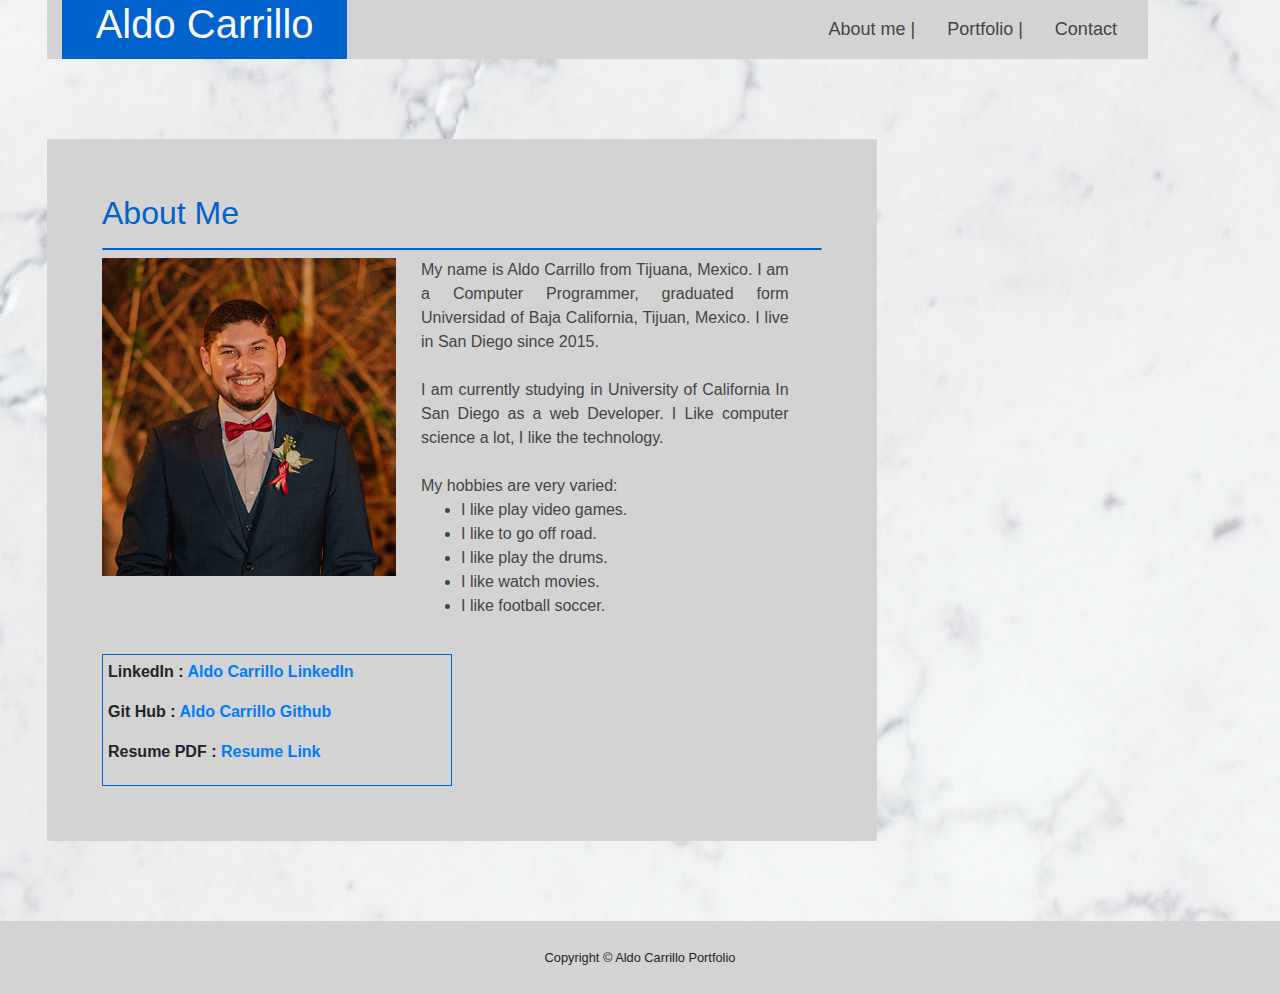
<file: index.html>
<!DOCTYPE html>
<html lang="en">
    <head>
        <meta charset="UTF-8">
        <meta name="viewport" content="width=device-width, initial-scale=1.0">
        <title>Portfolio</title>

        <link rel="stylesheet" href="https://maxcdn.bootstrapcdn.com/bootstrap/4.0.0/css/bootstrap.min.css">
        <link rel="stylesheet" href="style.css">
    </head>
    
    <body>

        <!--  Main Container of the webpag-->
        <div class="container" id="MainContainer">
            

            <!-- First row of the webpage the H1 and the Navbar -->
            <div class="row">
            
                <div class="col-md-3" id="h1container">
                    <h1>Aldo Carrillo</h1>
                </div>
                
                <div class="col-md-8" id="navbar">
                    <nav class="nav">
                        <a class="nav-link" href="index.html">About me  |</a>
                        <a class="nav-link" href="portafolio.html">Portfolio  |</a>
                        <a class="nav-link" href="contact.html">Contact</a>
                    </nav>
                
                </div>
    
            </div>
            
             <!-- The container of the all info about me-->
            <div class="container" id="InfoContainer">
            
                <div class="row">
                     <!--H2 About me -->
                    <div class="col-md-12" id="h2aboutme">
                        <h2>About Me</h2>
                    </div>
                   

                </div>

                <hr>

                <div class="row">
                    
                     <!-- Picture of my self-->
                    <div class="col-md-4" id="aboutmeImage">
                        
                        <img src="images/aboutme.png" alt="aboutmeimg" class="imgAboutme" >                          
                        
                    </div>
                    
                     <!--Text description about my self-->
                    <div class="col-md-6" id="aboutmetext">
                        <a>
                         My name is Aldo Carrillo from Tijuana, Mexico. 
                         I am a Computer Programmer, graduated form Universidad of Baja California, Tijuan, Mexico. 
                         I live in San Diego since 2015. <br><br>
                         I am currently studying in University of California In San Diego as a web Developer.
                         I Like computer science a lot, I like the technology.

                         </a>
                        <br>
                        <br>
                         <!--More text about my self -->
                        <div >
                            <a>
                                My hobbies are very varied: 
                                <ul>
                                    <li>
                                        I like play video games.
                                    </li>
                                    <li>
                                        I like to go off road.
                                    </li>
                                    <li>
                                        I like play the drums.
                                    </li>
                                    <li>
                                        I like watch movies.
                                    </li>
                                    <li>
                                        I like football soccer.
                                    </li>
                                </ul>
                                
                                </a>
                        </div>
                    </div>


                </div>

                <div id="profileLinks">
                    <p>LinkedIn : <a href="https://www.linkedin.com/in/aldo-carrillo-b69116a5" target="_blank"> Aldo Carrillo LinkedIn</a> </p>
                    
                    <p>Git Hub : <a href="https://github.com/AldoCarrillo" target="_blank"> Aldo Carrillo Github</a> </p>
                    <p>Resume PDF : <a href="https://drive.google.com/file/d/1EgKjI2P9mJ_Q_Ex2G6in2Tfo0OBVr_n2/view?usp=sharing" target="_blank"> Resume Link</a> </p>

                    
                </div>
 
            </div>
            
        </div>


         <!-- Footer of the web page-->
        
        <footer id="sticky-footer" class="py-4 dimgray text-white-50">
            <div class="container text-center">
              <small>Copyright &copy; Aldo Carrillo Portfolio</small>
            </div>
        </footer>  
         

    </body>


</html>
</file>
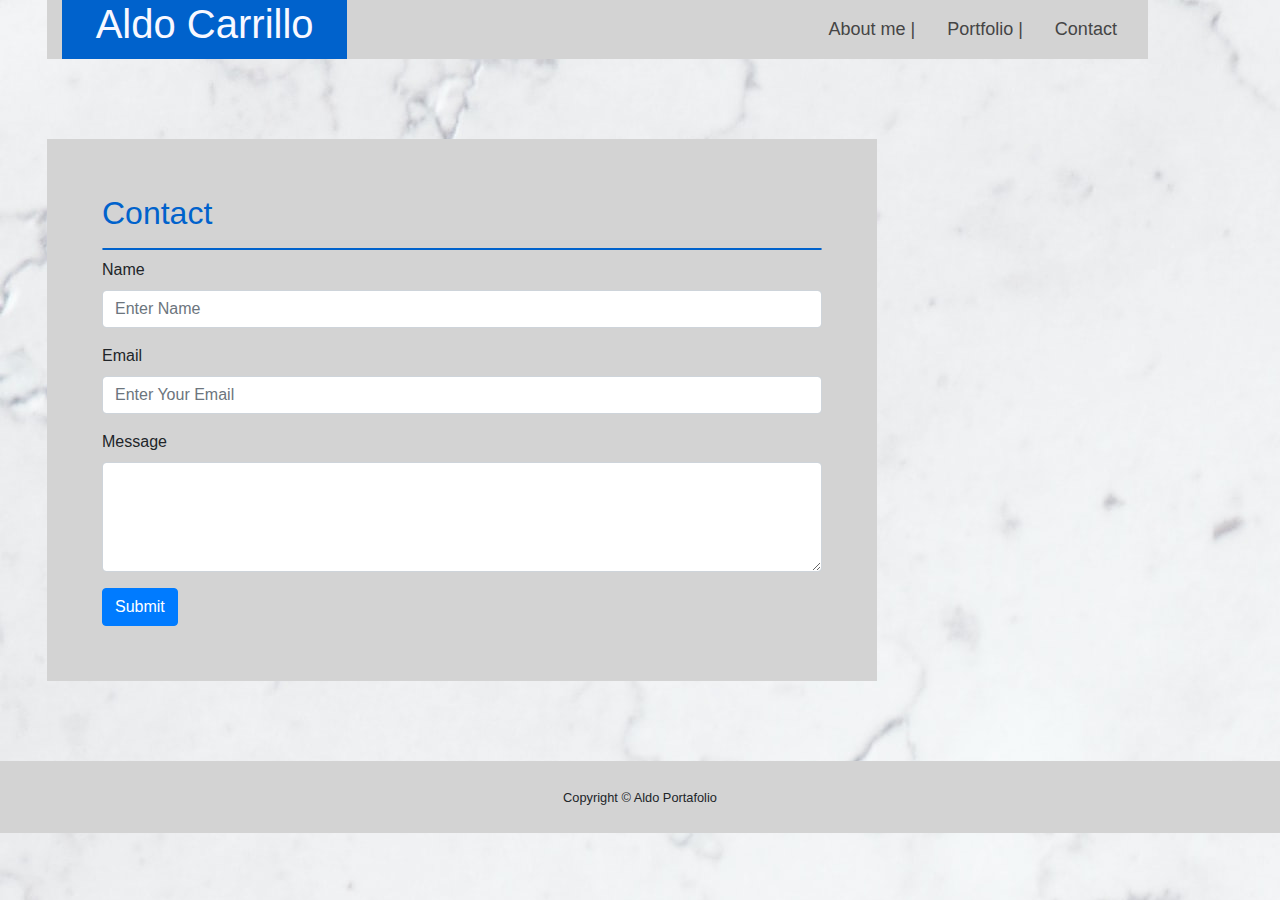
<file: contact.html>
<!DOCTYPE html>
<html lang="en">
    <head>
        <meta charset="UTF-8">
        <meta name="viewport" content="width=device-width, initial-scale=1.0">
        <title>Contact</title>

        <link rel="stylesheet" href="https://maxcdn.bootstrapcdn.com/bootstrap/4.0.0/css/bootstrap.min.css">
        <link rel="stylesheet" href="style.css">
    </head>
    
    <body>

         <!-- main container of the all info of  the web page header nav info and footer-->
        <div class="container" id="MainContainer">
            

             <!-- container of the header and the nav bar-->
            <div class="row">
                <div class="col-md-3" id="h1container">
                    <h1>Aldo Carrillo</h1>
                </div>
                
                <div class="col-md-8" id="navbar">
                    <nav class="nav">
                        <a class="nav-link" href="index.html">About me  |</a>
                        <a class="nav-link" href="portafolio.html">Portfolio  |</a>
                        <a class="nav-link" href="contact.html">Contact</a>
                    </nav>
                
                </div>

            </div>
            

             <!-- Container of the h2 and the form-->
            <div class="container" id="InfoContainer">
            
                <div class="row">
                     <!-- h2 header-->
                    <div class="col-md-12" id="h2aboutme">
                        <h2>Contact</h2>
                    </div>
        
                </div>

                <hr>


                 <!-- bootstrap from to get name email and text to send a email-->
                <form>

                    <div class="form-group">
                      <label for="exampleInputEmail1">Name</label>
                      <input type="text" class="form-control" id="exampleInputEmail1" aria-describedby="emailHelp" placeholder="Enter Name">
                      
                    </div>

                    <div class="form-group">
                      <label for="exampleInputPassword1">Email</label>
                      <input type="email" class="form-control" id="exampleInputPassword1" placeholder="Enter Your Email">
                    </div>

                    <div class="form-group">
                      <label for="exampleInputPassword1">Message</label>
                      <textarea class="form-control" id="exampleFormControlTextarea1" rows="4"></textarea>
                    </div>

                    
                     <!-- button to summit the info-->
                    <button type="submit" class="btn btn-primary">Submit</button>

                  </form>

            </div>

        </div>

         <!--Footer of the web page -->

        <footer id="sticky-footer" class="py-4 dimgray text-white-50">
            <div class="container text-center">
              <small>Copyright &copy; Aldo Portafolio</small>
            </div>
        </footer>  
        
    </body>

</html>
</file>
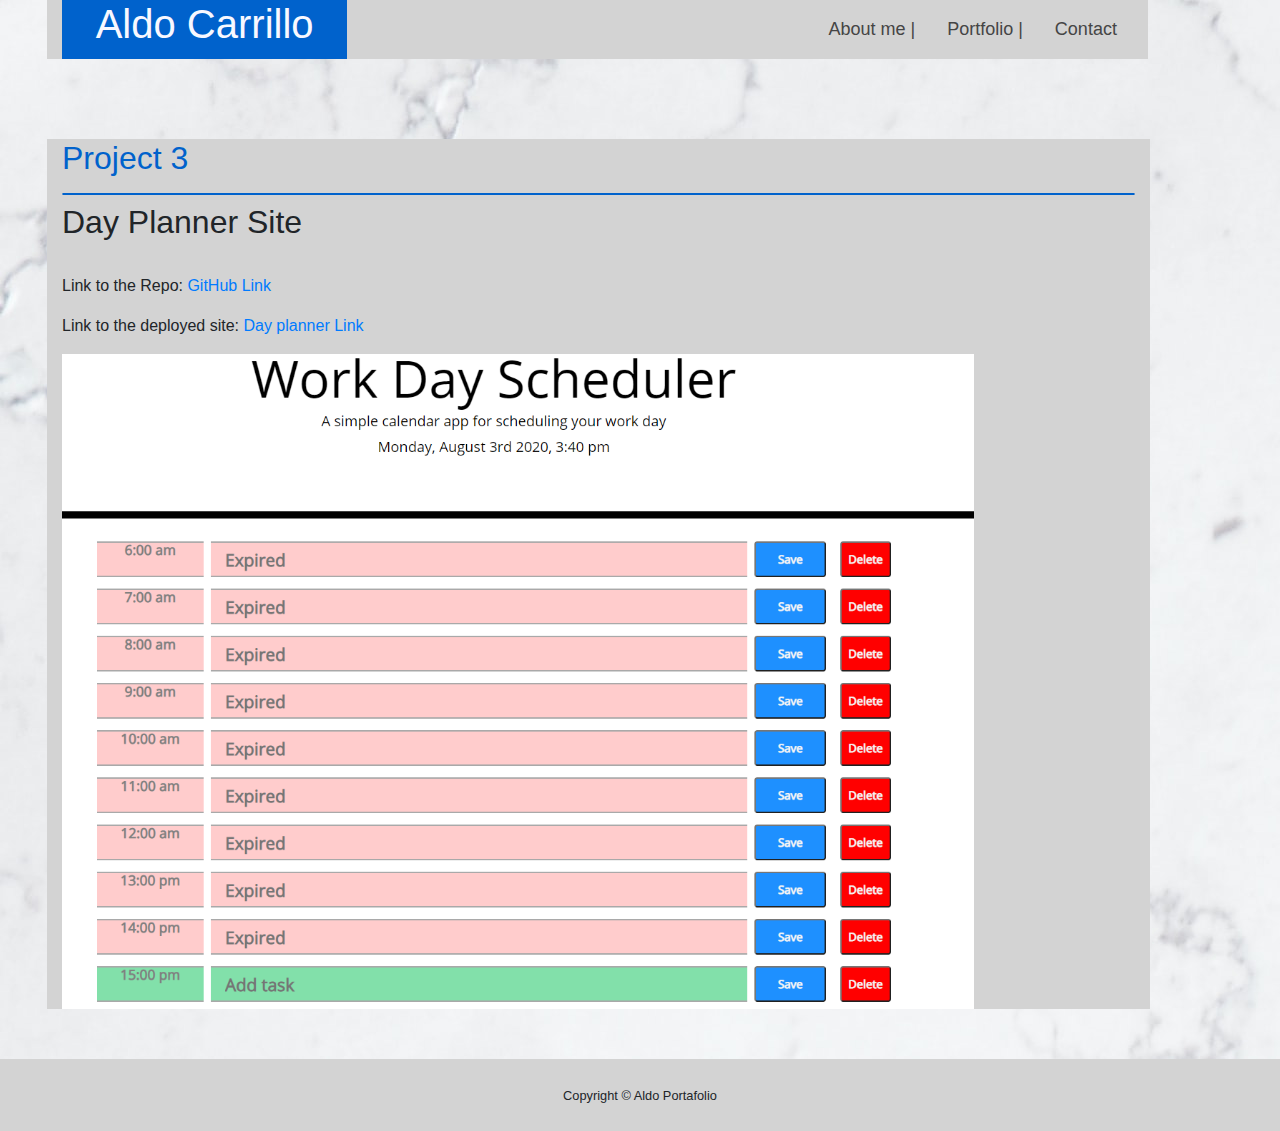
<file: dayplanner.html>
<!DOCTYPE html>
<html lang="en">
    <head>
        <meta charset="UTF-8">
        <meta name="viewport" content="width=device-width, initial-scale=1.0">
        <title>Portfolio</title>

        <link rel="stylesheet" href="https://maxcdn.bootstrapcdn.com/bootstrap/4.0.0/css/bootstrap.min.css">
        <link rel="stylesheet" href="style.css">
    </head>
    
    <body>

        <!-- main container of all web site-->
        <div class="container" id="MainContainer">
            
            <div class="row">
            
                 <!-- header and nav bar container-->
                <div class="col-md-3" id="h1container">
                    <h1>Aldo Carrillo</h1>
                </div>
                
                <div class="col-md-8" id="navbar">
                    <nav class="nav">
                        <a class="nav-link" href="index.html">About me  |</a>
                        <a class="nav-link" href="portafolio.html">Portfolio  |</a>
                        <a class="nav-link" href="contact.html">Contact</a>
                    </nav>
                
                </div>

            </div>
            
             <!-- container of the info and the images -->
            <div class="container" id="PortafolioContainer">
            
                <div class="row">
                     <!--h2 header -->
                    <div class="col-md-12" id="h2aboutme">
                        <h2>Project 3</h2>
                    </div>
                   

                </div>
                <hr>

                <div id="DayplannerContainer">
                    <h2>Day Planner Site</h2>
                    <br>
                    <p>Link to the Repo: <a href="https://github.com/AldoCarrillo/HW5-WorkDayScheduler" target="_blank"> GitHub Link</a></p>
                    <p>Link to the deployed site:  <a href="https://aldocarrillo.github.io/HW5-WorkDayScheduler/index.html" target="_blank">Day planner Link</a></p>

                    <img src="./images/dayplannerpic.PNG" alt="imagedayplanner" style="width: 85%; height: 85%;">

                </div>


            </div>


        </div>

         <!-- footer of the webpage-->
        
        <footer id="sticky-footer" class="py-4 dimgray text-white-50">
            <div class="container text-center">
              <small>Copyright &copy; Aldo Portafolio</small>
            </div>
        </footer>  
        
        
    </body>


</html>
</file>
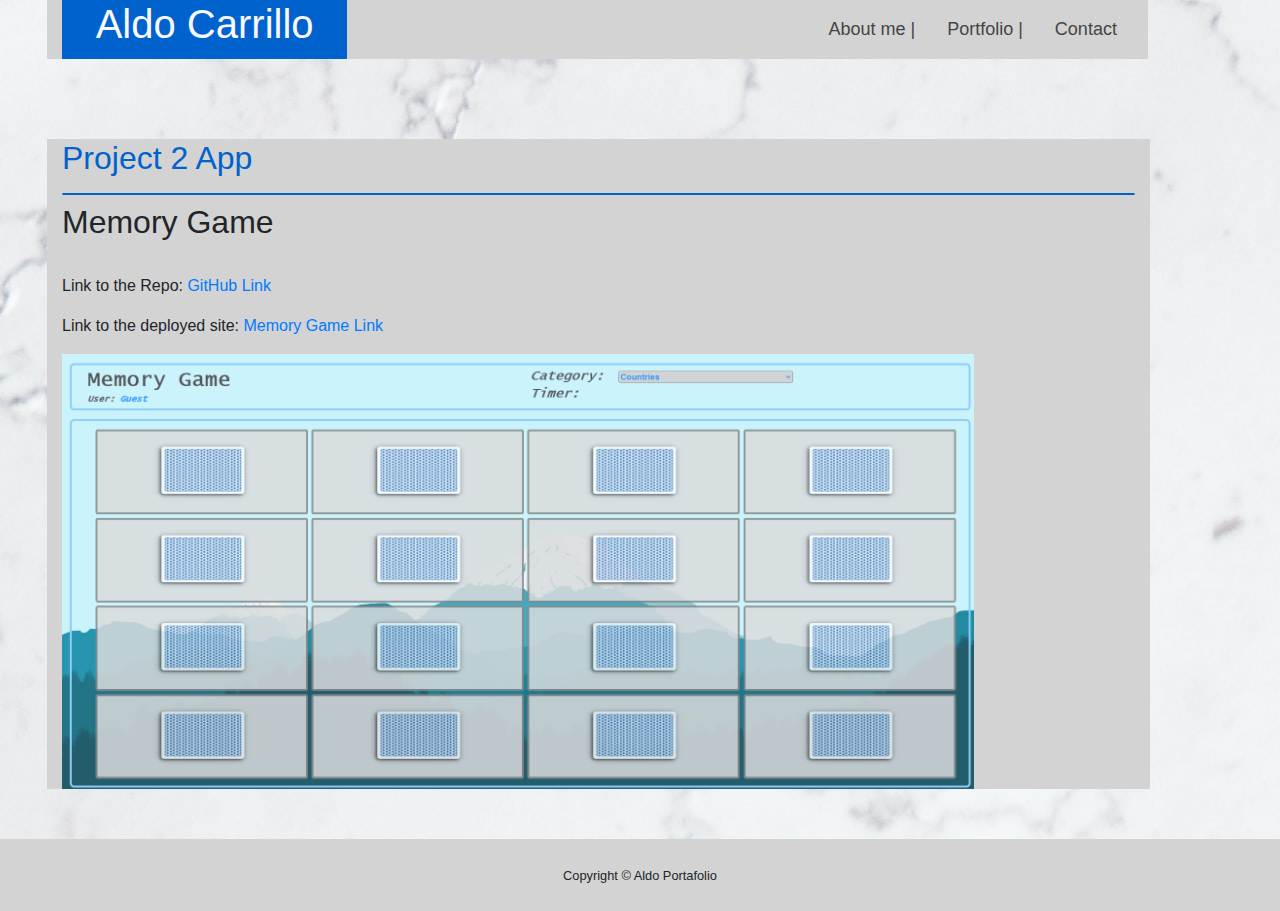
<file: memory.html>
<!DOCTYPE html>
<html lang="en">
    <head>
        <meta charset="UTF-8">
        <meta name="viewport" content="width=device-width, initial-scale=1.0">
        <title>Portfolio</title>

        <link rel="stylesheet" href="https://maxcdn.bootstrapcdn.com/bootstrap/4.0.0/css/bootstrap.min.css">
        <link rel="stylesheet" href="style.css">
    </head>
    
    <body>

        <!-- main container of all web site-->
        <div class="container" id="MainContainer">
            
            <div class="row">
            
                 <!-- header and nav bar container-->
                <div class="col-md-3" id="h1container">
                    <h1>Aldo Carrillo</h1>
                </div>
                
                <div class="col-md-8" id="navbar">
                    <nav class="nav">
                        <a class="nav-link" href="index.html">About me  |</a>
                        <a class="nav-link" href="portafolio.html">Portfolio  |</a>
                        <a class="nav-link" href="contact.html">Contact</a>
                    </nav>
                
                </div>

            </div>
            
             <!-- container of the info and the images -->
            <div class="container" id="PortafolioContainer">
            
                <div class="row">
                     <!--h2 header -->
                    <div class="col-md-12" id="h2aboutme">
                        <h2>Project 2 App</h2>
                    </div>
                   

                </div>
                <hr>

                <div id="WeatherContainer">
                    <h2>Memory Game</h2>
                    <br>
                    <p>Link to the Repo: <a href="https://github.com/AldoCarrillo/HW17-Project2" target="_blank"> GitHub Link</a></p>
                    <p>Link to the deployed site:  <a href="https://secure-temple-05084.herokuapp.com/" target="_blank">Memory Game Link</a></p>

                    <img src="./images/gameboard.PNG" alt="imageofweather" style="width: 85%; height: 85%;">

                </div>


            </div>


        </div>

         <!-- footer of the webpage-->
        
        <footer id="sticky-footer" class="py-4 dimgray text-white-50">
            <div class="container text-center">
              <small>Copyright &copy; Aldo Portafolio</small>
            </div>
        </footer>  
        
        
    </body>


</html>
</file>
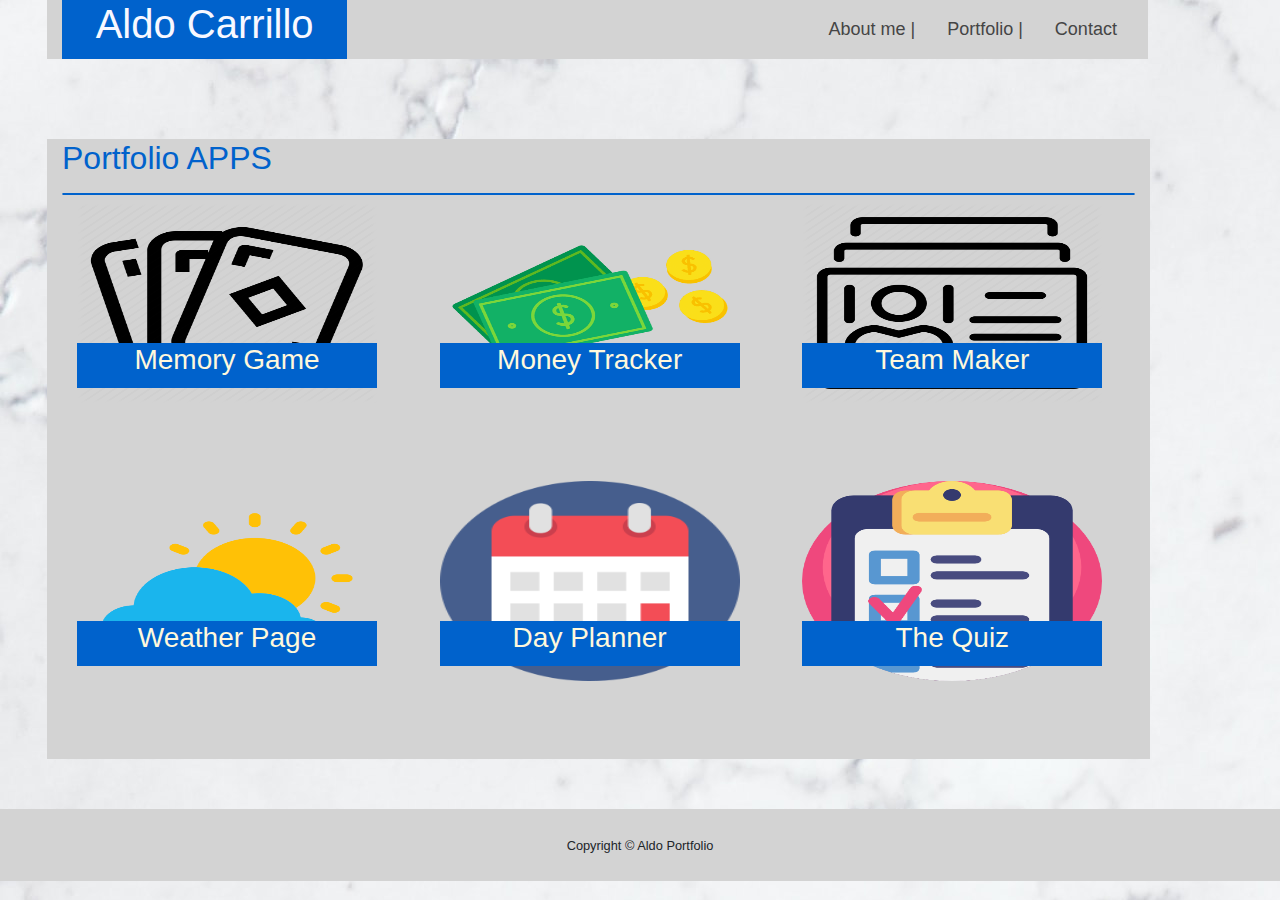
<file: portafolio.html>
<!DOCTYPE html>
<html lang="en">
    <head>
        <meta charset="UTF-8">
        <meta name="viewport" content="width=device-width, initial-scale=1.0">
        <title>Portfolio</title>

        <link rel="stylesheet" href="https://maxcdn.bootstrapcdn.com/bootstrap/4.0.0/css/bootstrap.min.css">
        <link rel="stylesheet" href="style.css">
    </head>
    
    <body>

        <!-- main container of all web site-->
        <div class="container" id="MainContainer">
            
            <div class="row">
            
                 <!-- header and nav bar container-->
                <div class="col-md-3" id="h1container">
                    <h1>Aldo Carrillo</h1>
                </div>
                
                <div class="col-md-8" id="navbar">
                    <nav class="nav">
                        <a class="nav-link" href="index.html">About me  |</a>
                        <a class="nav-link" href="portafolio.html">Portfolio  |</a>
                        <a class="nav-link" href="contact.html">Contact</a>
                    </nav>
                
                </div>

                
            </div>
            

             <!-- container of the info and the images -->
            <div class="container" id="PortafolioContainer">
            
                <div class="row">
                     <!--h2 header -->
                    <div class="col-md-12" id="h2aboutme">
                        <h2>Portfolio APPS</h2>
                    </div>
                   

                </div>

                <hr>

                 <!-- conteiners of all 5 images an texts -->
                <div class="row" id= "rowPortafolio">
                    
                    <div class="col-md-4" id="memory">
                        <img src="images/cards.png" alt="memoryImage" class="portafolioImage" > 
                        <a href="./memory.html" > 
                            <h3>Memory Game</h3>  
                        </a> 
                    </div>

                    <div class="col-md-4" id="project1">            
                        <img src="images/project1.png" alt="moneyproject" class="portafolioImage" >   
                         
                            <a href="./project.html">    
                             <h3>Money Tracker</h3> 
                        </a>  
                        
                    </div>
                    
                    

                    <div class="col-md-4" id="team">
                        <img src="images/teamicon.png" alt="teamImage" class="portafolioImage" > 
                        <a href="./team.html" > 
                            <h3>Team Maker</h3>  
                        </a> 
                    </div>


                </div>
                
                <div class="row" id= "rowPortafolio">
                    
                    <div class="col-md-4" id="weather">
                        <img src="images/weather.png" alt="musicImage" class="portafolioImage" > 
                        <a href="./weather.html" > 
                            <h3>Weather Page</h3>  
                        </a> 
                    </div>
                    
                    <div class="col-md-4" id="dayplanner">
                        <img src="images/dayplanner.png" alt="dayplanner" class="portafolioImage" >   
                        <a href="./dayplanner.html" >                        
                            <h3>Day Planner</h3> 
                        </a> 
                    </div>
                    
                    <div class="col-md-4" id="thequiz">
                        <img src="images/quiz.png" alt="thequiz" class="portafolioImage" > 
                        <a href="./thequiz.html" >  
                            <h3>The Quiz</h3> 
                        </a> 
                    </div>
                   

                </div>
                <!--
                <div class="row" id= "rowPortafolio">
                    
                    <div class="col-md-6" id="RockPaperScissors">
                        <img src="images/tv.jpg" alt="tvimage" class="portafolioImage" >                          
                        <h3>Rock Paper Scissors</h3> 
                    </div>

                </div>
            -->
 
            </div>


        </div>

         <!-- footer of the webpage-->
        
        <footer id="sticky-footer" class="py-4 dimgray text-white-50">
            <div class="container text-center">
              <small>Copyright &copy; Aldo Portfolio</small>
            </div>
        </footer>  
        
        
    </body>


</html>
</file>
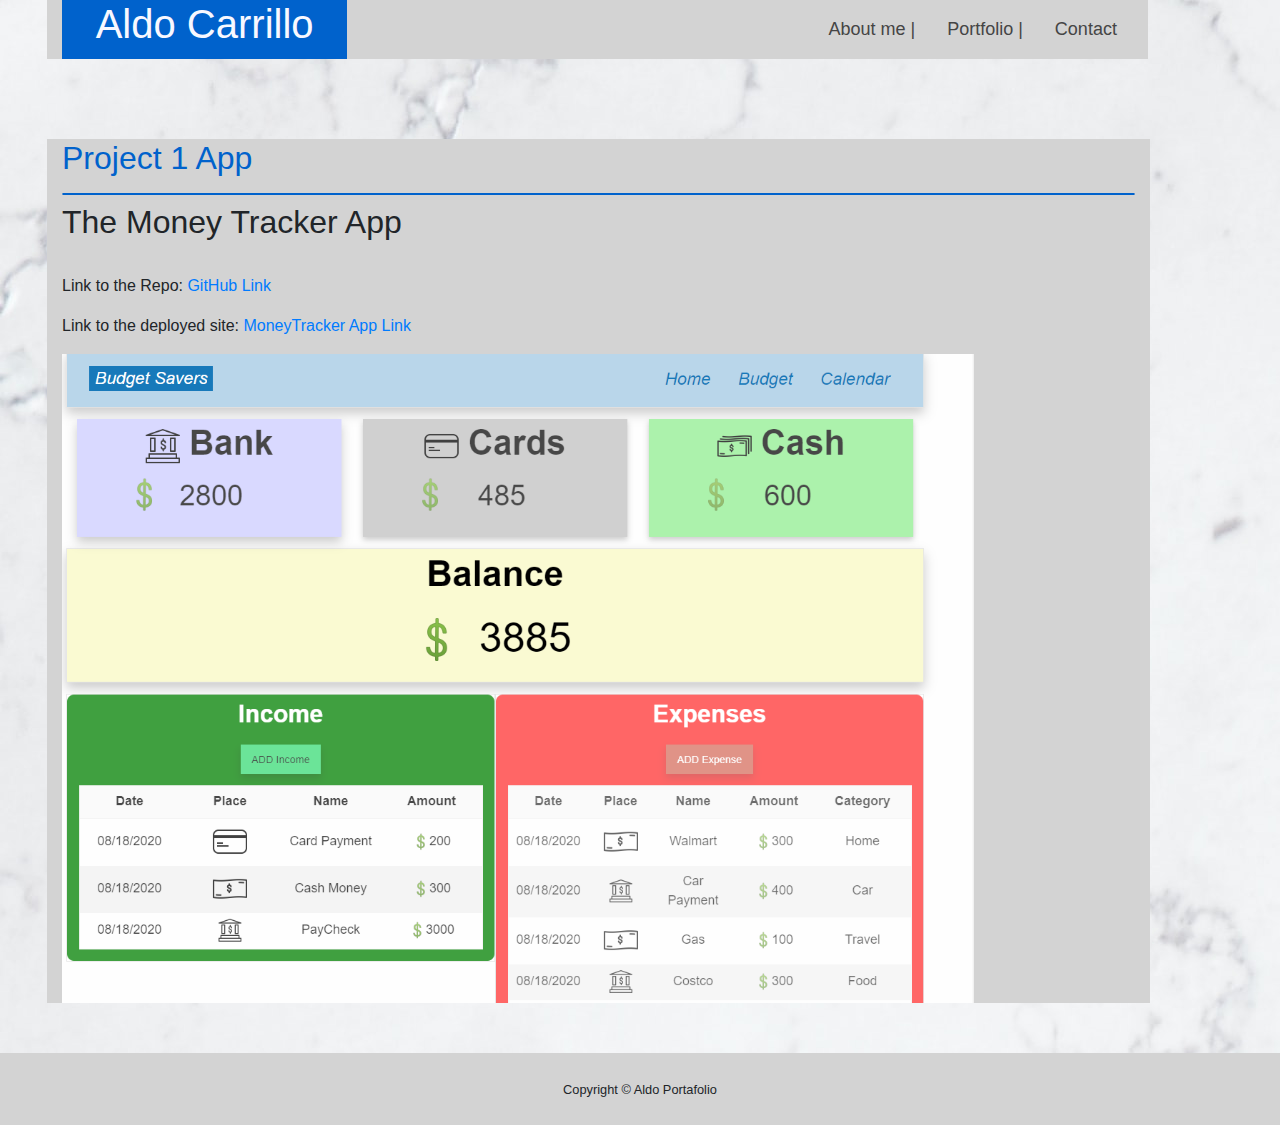
<file: project.html>
<!DOCTYPE html>
<html lang="en">
    <head>
        <meta charset="UTF-8">
        <meta name="viewport" content="width=device-width, initial-scale=1.0">
        <title>Portafolio</title>

        <link rel="stylesheet" href="https://maxcdn.bootstrapcdn.com/bootstrap/4.0.0/css/bootstrap.min.css">
        <link rel="stylesheet" href="style.css">
    </head>
    
    <body>

        <!-- main container of all web site-->
        <div class="container" id="MainContainer">
            
            <div class="row">
            
                 <!-- header and nav bar container-->
                <div class="col-md-3" id="h1container">
                    <h1>Aldo Carrillo</h1>
                </div>
                
                <div class="col-md-8" id="navbar">
                    <nav class="nav">
                        <a class="nav-link" href="index.html">About me  |</a>
                        <a class="nav-link" href="portafolio.html">Portfolio  |</a>
                        <a class="nav-link" href="contact.html">Contact</a>
                    </nav>
                
                </div>

            </div>
            
             <!-- container of the info and the images -->
            <div class="container" id="PortafolioContainer">
            
                <div class="row">
                     <!--h2 header -->
                    <div class="col-md-12" id="h2aboutme">
                        <h2>Project 1 App</h2>
                    </div>
                   

                </div>
                <hr>

                <div id="projectContainer">
                    <h2>The Money Tracker App</h2>
                    <br>
                    <p>Link to the Repo: <a href="https://github.com/AldoCarrillo/HW7-TheProject1" target="_blank"> GitHub Link</a></p>
                    <p>Link to the deployed site:  <a href="https://aldocarrillo.github.io/HW7-TheProject1/" target="_blank">MoneyTracker App Link</a></p>

                    <img src="./images/project1pic.PNG" alt="imageofproject" style="width: 85%; height: 85%;">

                </div>


            </div>


        </div>

         <!-- footer of the webpage-->
        
        <footer id="sticky-footer" class="py-4 dimgray text-white-50">
            <div class="container text-center">
              <small>Copyright &copy; Aldo Portafolio</small>
            </div>
        </footer>  
        
        
    </body>


</html>
</file>
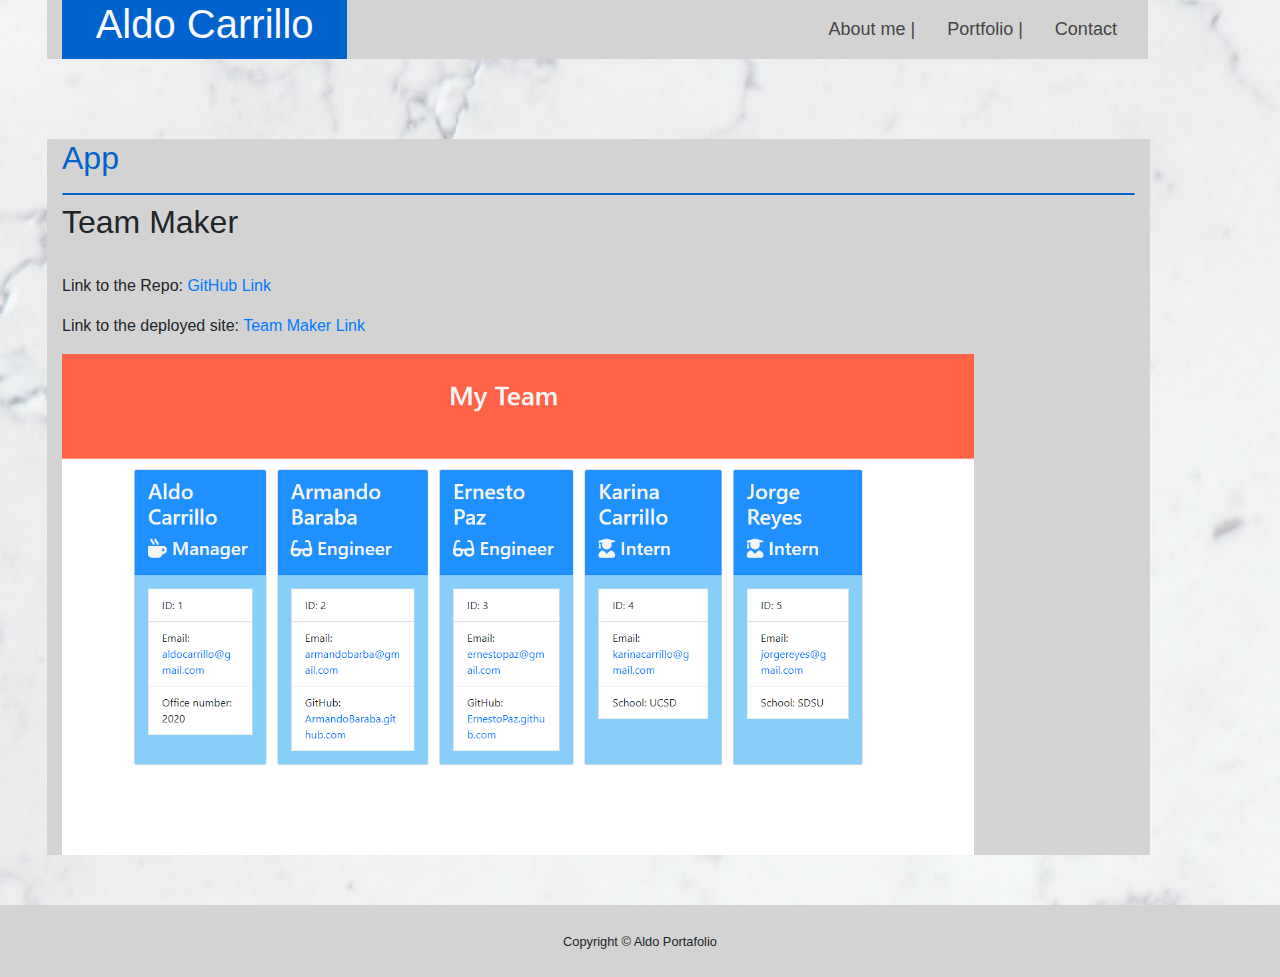
<file: team.html>
<!DOCTYPE html>
<html lang="en">
    <head>
        <meta charset="UTF-8">
        <meta name="viewport" content="width=device-width, initial-scale=1.0">
        <title>Portfolio</title>

        <link rel="stylesheet" href="https://maxcdn.bootstrapcdn.com/bootstrap/4.0.0/css/bootstrap.min.css">
        <link rel="stylesheet" href="style.css">
    </head>
    
    <body>

        <!-- main container of all web site-->
        <div class="container" id="MainContainer">
            
            <div class="row">
            
                 <!-- header and nav bar container-->
                <div class="col-md-3" id="h1container">
                    <h1>Aldo Carrillo</h1>
                </div>
                
                <div class="col-md-8" id="navbar">
                    <nav class="nav">
                        <a class="nav-link" href="index.html">About me  |</a>
                        <a class="nav-link" href="portafolio.html">Portfolio  |</a>
                        <a class="nav-link" href="contact.html">Contact</a>
                    </nav>
                
                </div>

            </div>
            
             <!-- container of the info and the images -->
            <div class="container" id="PortafolioContainer">
            
                <div class="row">
                     <!--h2 header -->
                    <div class="col-md-12" id="h2aboutme">
                        <h2>App</h2>
                    </div>
                   

                </div>
                <hr>

                <div id="WeatherContainer">
                    <h2>Team Maker</h2>
                    <br>
                    <p>Link to the Repo: <a href="https://github.com/AldoCarrillo/HW10-EmployeeSummary" target="_blank"> GitHub Link</a></p>
                    <p>Link to the deployed site:  <a href="https://aldocarrillo.github.io/HW10-EmployeeSummary/output/team.html" target="_blank">Team Maker Link</a></p>

                    <img src="./images/team.PNG" alt="imageofweather" style="width: 85%; height: 85%;">

                </div>


            </div>


        </div>

         <!-- footer of the webpage-->
        
        <footer id="sticky-footer" class="py-4 dimgray text-white-50">
            <div class="container text-center">
              <small>Copyright &copy; Aldo Portafolio</small>
            </div>
        </footer>  
        
        
    </body>


</html>
</file>
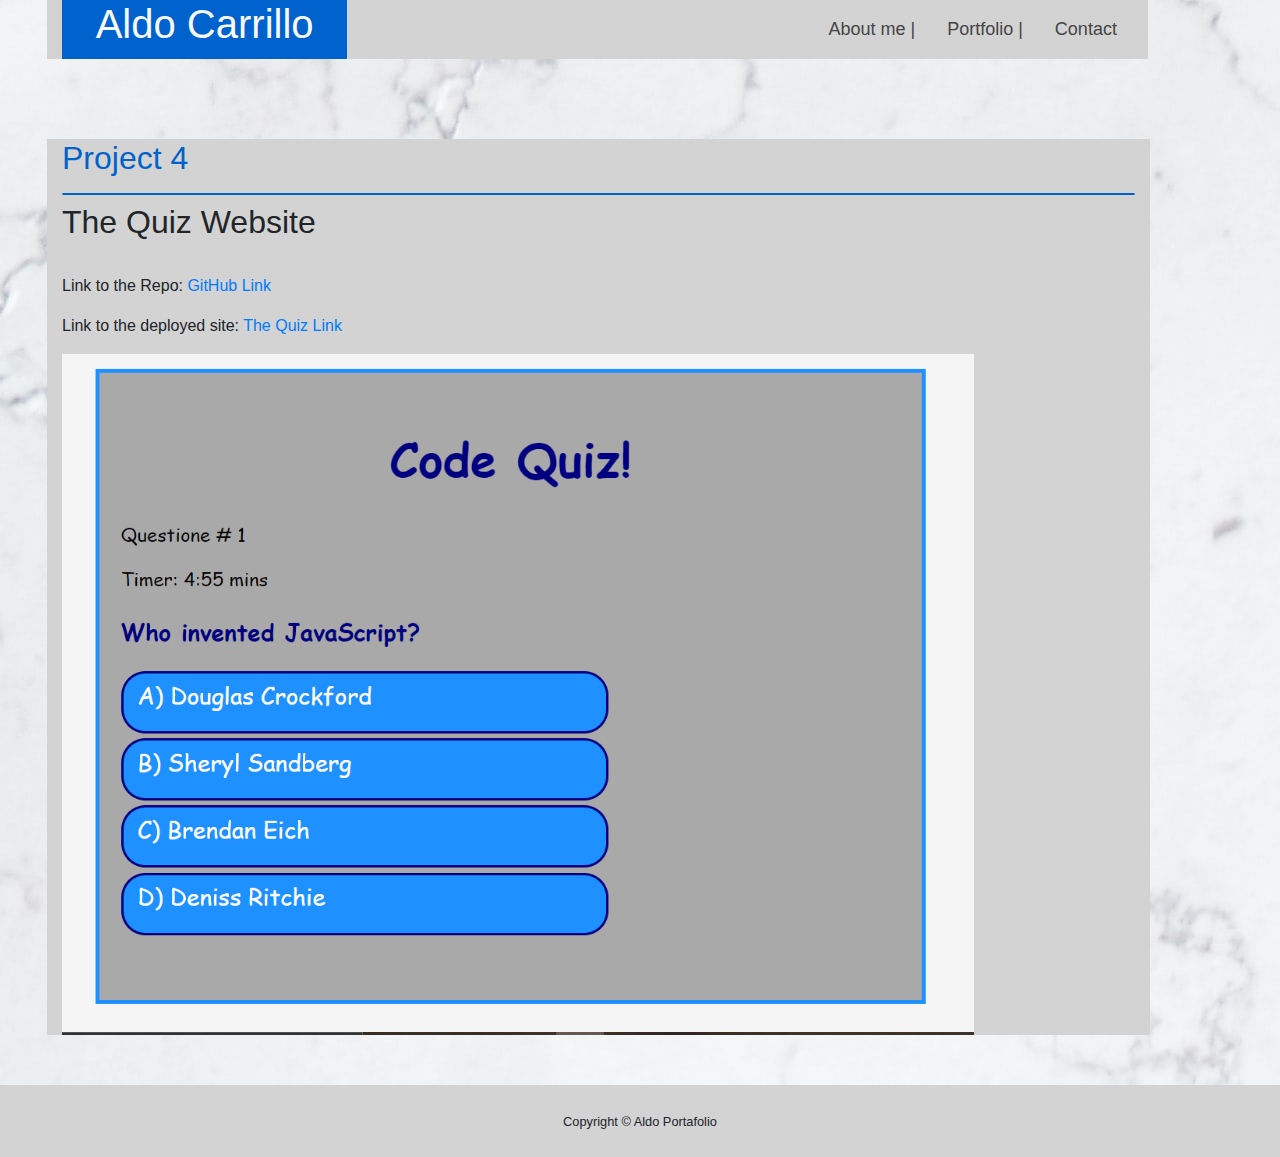
<file: thequiz.html>
<!DOCTYPE html>
<html lang="en">
    <head>
        <meta charset="UTF-8">
        <meta name="viewport" content="width=device-width, initial-scale=1.0">
        <title>Portfolio</title>

        <link rel="stylesheet" href="https://maxcdn.bootstrapcdn.com/bootstrap/4.0.0/css/bootstrap.min.css">
        <link rel="stylesheet" href="style.css">
    </head>
    
    <body>

        <!-- main container of all web site-->
        <div class="container" id="MainContainer">
            
            <div class="row">
            
                 <!-- header and nav bar container-->
                <div class="col-md-3" id="h1container">
                    <h1>Aldo Carrillo</h1>
                </div>
                
                <div class="col-md-8" id="navbar">
                    <nav class="nav">
                        <a class="nav-link" href="index.html">About me  |</a>
                        <a class="nav-link" href="portafolio.html">Portfolio  |</a>
                        <a class="nav-link" href="contact.html">Contact</a>
                    </nav>
                
                </div>

            </div>
            
             <!-- container of the info and the images -->
            <div class="container" id="PortafolioContainer">
            
                <div class="row">
                     <!--h2 header -->
                    <div class="col-md-12" id="h2aboutme">
                        <h2>Project 4</h2>
                    </div>
                   

                </div>
                <hr>

                <div id="WeatherContainer">
                    <h2>The Quiz Website</h2>
                    <br>
                    <p>Link to the Repo: <a href="https://github.com/AldoCarrillo/HW4-CodeQuiz" target="_blank"> GitHub Link</a></p>
                    <p>Link to the deployed site:  <a href="https://aldocarrillo.github.io/HW4-CodeQuiz/index.html" target="_blank">The Quiz Link</a></p>

                    <img src="./images/thequizpic.PNG" alt="imagethequiz" style="width: 85%; height: 85%;">

                </div>


            </div>


        </div>

         <!-- footer of the webpage-->
        
        <footer id="sticky-footer" class="py-4 dimgray text-white-50">
            <div class="container text-center">
              <small>Copyright &copy; Aldo Portafolio</small>
            </div>
        </footer>  
        
        
    </body>


</html>
</file>
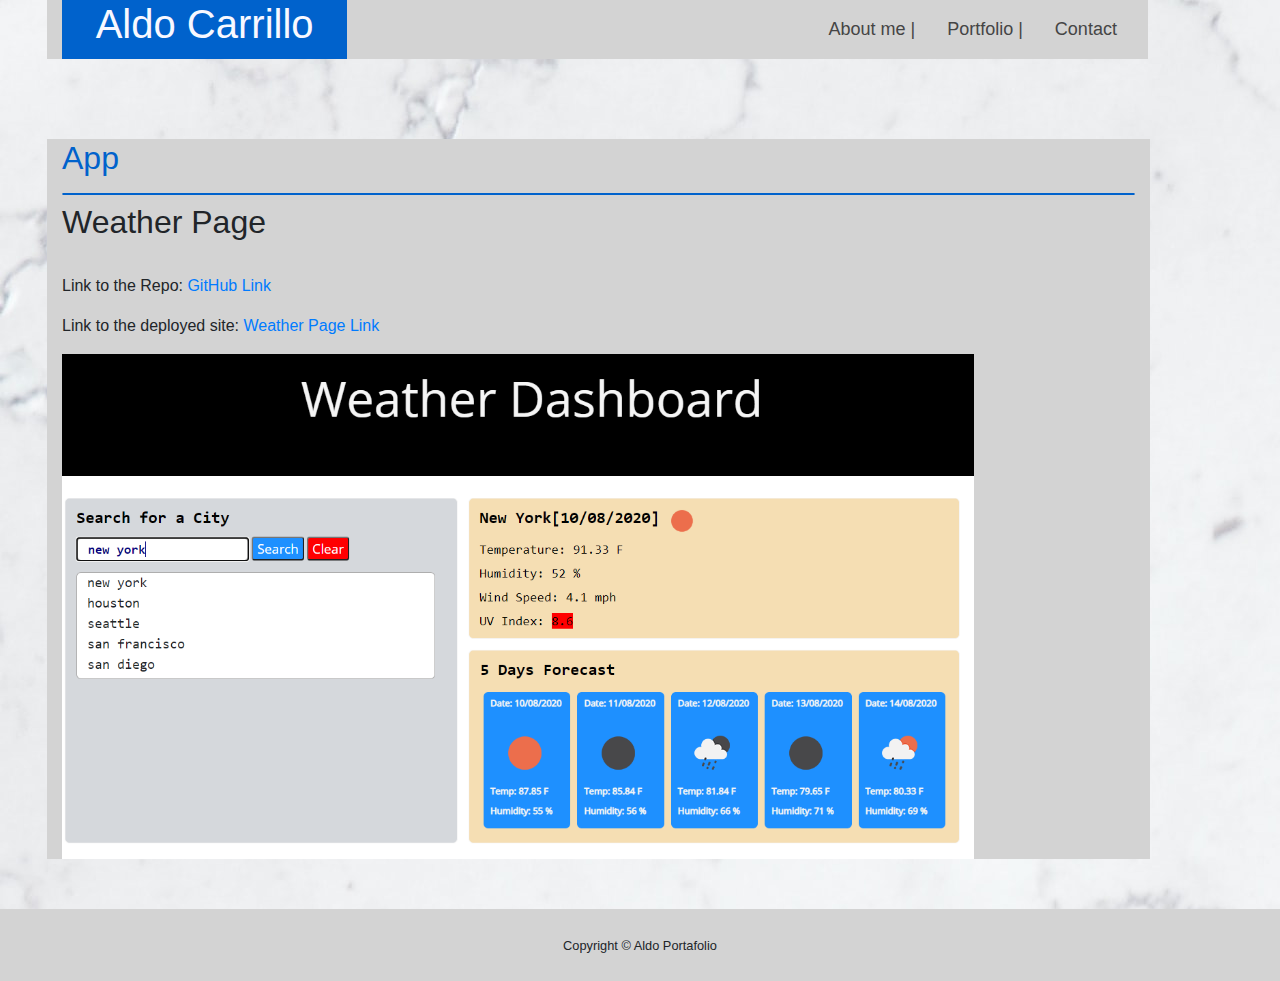
<file: weather.html>
<!DOCTYPE html>
<html lang="en">
    <head>
        <meta charset="UTF-8">
        <meta name="viewport" content="width=device-width, initial-scale=1.0">
        <title>Portfolio</title>

        <link rel="stylesheet" href="https://maxcdn.bootstrapcdn.com/bootstrap/4.0.0/css/bootstrap.min.css">
        <link rel="stylesheet" href="style.css">
    </head>
    
    <body>

        <!-- main container of all web site-->
        <div class="container" id="MainContainer">
            
            <div class="row">
            
                 <!-- header and nav bar container-->
                <div class="col-md-3" id="h1container">
                    <h1>Aldo Carrillo</h1>
                </div>
                
                <div class="col-md-8" id="navbar">
                    <nav class="nav">
                        <a class="nav-link" href="index.html">About me  |</a>
                        <a class="nav-link" href="portafolio.html">Portfolio  |</a>
                        <a class="nav-link" href="contact.html">Contact</a>
                    </nav>
                
                </div>

            </div>
            
             <!-- container of the info and the images -->
            <div class="container" id="PortafolioContainer">
            
                <div class="row">
                     <!--h2 header -->
                    <div class="col-md-12" id="h2aboutme">
                        <h2>App</h2>
                    </div>
                   

                </div>
                <hr>

                <div id="WeatherContainer">
                    <h2>Weather Page</h2>
                    <br>
                    <p>Link to the Repo: <a href="https://github.com/AldoCarrillo/HM6-WeatherDashboard" target="_blank"> GitHub Link</a></p>
                    <p>Link to the deployed site:  <a href="https://aldocarrillo.github.io/HM6-WeatherDashboard/index.html" target="_blank">Weather Page Link</a></p>

                    <img src="./images/weatherpic.PNG" alt="imageofweather" style="width: 85%; height: 85%;">

                </div>


            </div>


        </div>

         <!-- footer of the webpage-->
        
        <footer id="sticky-footer" class="py-4 dimgray text-white-50">
            <div class="container text-center">
              <small>Copyright &copy; Aldo Portafolio</small>
            </div>
        </footer>  
        
        
    </body>


</html>
</file>
<file: style.css>
#project1 :hover,
#weather :hover,
#dayplanner :hover,
#thequiz :hover,
#memory:hover {
    opacity: 0.65;
}

#profileLinks {
    font-weight: bold;
    border: 1px solid #0062cc;
    width: 350px;
    padding: 5px;
}
/*backgorund img*/
body {
    background-color: ghostwhite;
    background-image: url("images/background.jfif");
}

/*row to separete  info*/
.row {
    margin-left: 0;
}

/*big container of the webpage*/
#MainContainer {
    max-width: 95%;
}

/*h1 header*/
#h1container {
    margin-right: 0;
    padding-right: 0;
    background-color: lightgrey;
}

h1 {
    background-color: #0062cc;
    color: ghostwhite;
    list-style-type: none;
    text-align: center;
    height: 100%;
    margin-bottom: 0;
    font-family: Arial, Helvetica, sans-serif;
}

.col-md-12 {
    padding-left: 0;
}

/*Navigation bar with the 3 pages links*/
#navbar {
    background-color: lightgrey;
    font-size: large;
    font-family: Arial, Helvetica, sans-serif;
}

.nav {
    margin: 0;
    padding: 0;
    overflow: hidden;
    background-color: lightgrey;
    float: right;
}

.nav-link {
    display: block;
    color: #454545;
    text-align: center;
    padding: 16px;
    text-decoration: none;
}

.nav a:hover {
    background-color: #0062cc;
    color: ghostwhite;
}

/*container just for portafolio page*/
#PortafolioContainer {
    background-color: lightgrey;
    width: 93%;
    margin-top: 80px;
    margin-left: 0;
    margin-bottom: 50px;
}

/*info container for contact and about me page*/
#InfoContainer {
    margin: 0;
    padding: 0;
    background-color: lightgrey;
    margin-top: 80px;
    padding: 55px;
    margin-bottom: 80px;
    width: 70%;
}

/*h2 header for all 3 pages*/
#h2aboutme {
    color: #0062cc;
    font-size: x-large;
    font-family: Arial, Helvetica, sans-serif;
}

/*line devider of h2*/
hr {
    display: block;
    margin-top: 0.5em;
    margin-bottom: 0.5em;
    margin-left: auto;
    margin-right: auto;
    border-style: inset;
    border-width: 1px;
    border: 1px solid #0062cc;
    border-radius: 1px;
}

/*image about my self*/
#aboutmeImage {
    padding: 0;
    max-width: fit-content;
}

/*all the text int the info section*/
#aboutmetext {
    color: #454545;
    font-size: medium;
    padding: 0;
    margin-bottom: 20px;
    text-align: justify;
    font-family: Arial, Helvetica, sans-serif;
}

.imgAboutme {
    margin-right: 25px;
    margin-bottom: 30px;
}

.portafolioImage {
    width: 300px;
    height: 200px;
    margin-bottom: 25px;
}

/*h3 header for the images*/
h3 {
    background-color: #0062cc;
    width: 300px;
    height: 45px;
    text-align: center;
    color: cornsilk;
    position: relative;
    bottom: 85px;
    font-family: Arial, Helvetica, sans-serif;
}

/*footer of the webpage*/
#sticky-footer {
    flex-shrink: none;
    background-color: lightgrey;
    color: 454545;
    position: absolute;
    min-width: 100%;
}

/*media Sizes for different screens*/
@media only screen and (max-width: 1150px) {
    #aboutmetext {
        min-width: 100%;
    }
}

@media only screen and (max-width: 980px) {
    .portafolioImage {
        width: 250px;
        height: 166px;
        margin-bottom: 25px;
    }

    h3 {
        bottom: 70px;
        width: 250px;
        height: 35px;
        font-size: larger;
    }

    h1 {
        font-size: xx-large;
    }
}

@media only screen and (max-width: 768px) {
    #project1,
    #weather,
    #dayplanner,
    #thequiz,
    #RockPaperScissors {
        max-width: fit-content;
    }

    #InfoContainer {
        width: 90%;
    }

    .portafolioImage {
        width: 250px;
        height: 166px;
        margin-bottom: 25px;
    }

    h3 {
        bottom: 70px;
        width: 250px;
        height: 35px;
        font-size: larger;
    }

    #rowPortafolio {
        padding-left: 50px;
    }
}

@media only screen and (max-width: 640px) {
    #navbar {
        min-width: 100%;
    }

    #h1container {
        min-width: 100%;
    }

    #InfoContainer {
        width: 100%;
    }

    #rowPortafolio {
        padding-left: 50px;
    }
    #PortafolioContainer {
        width: 100%;
    }
}
</file>
